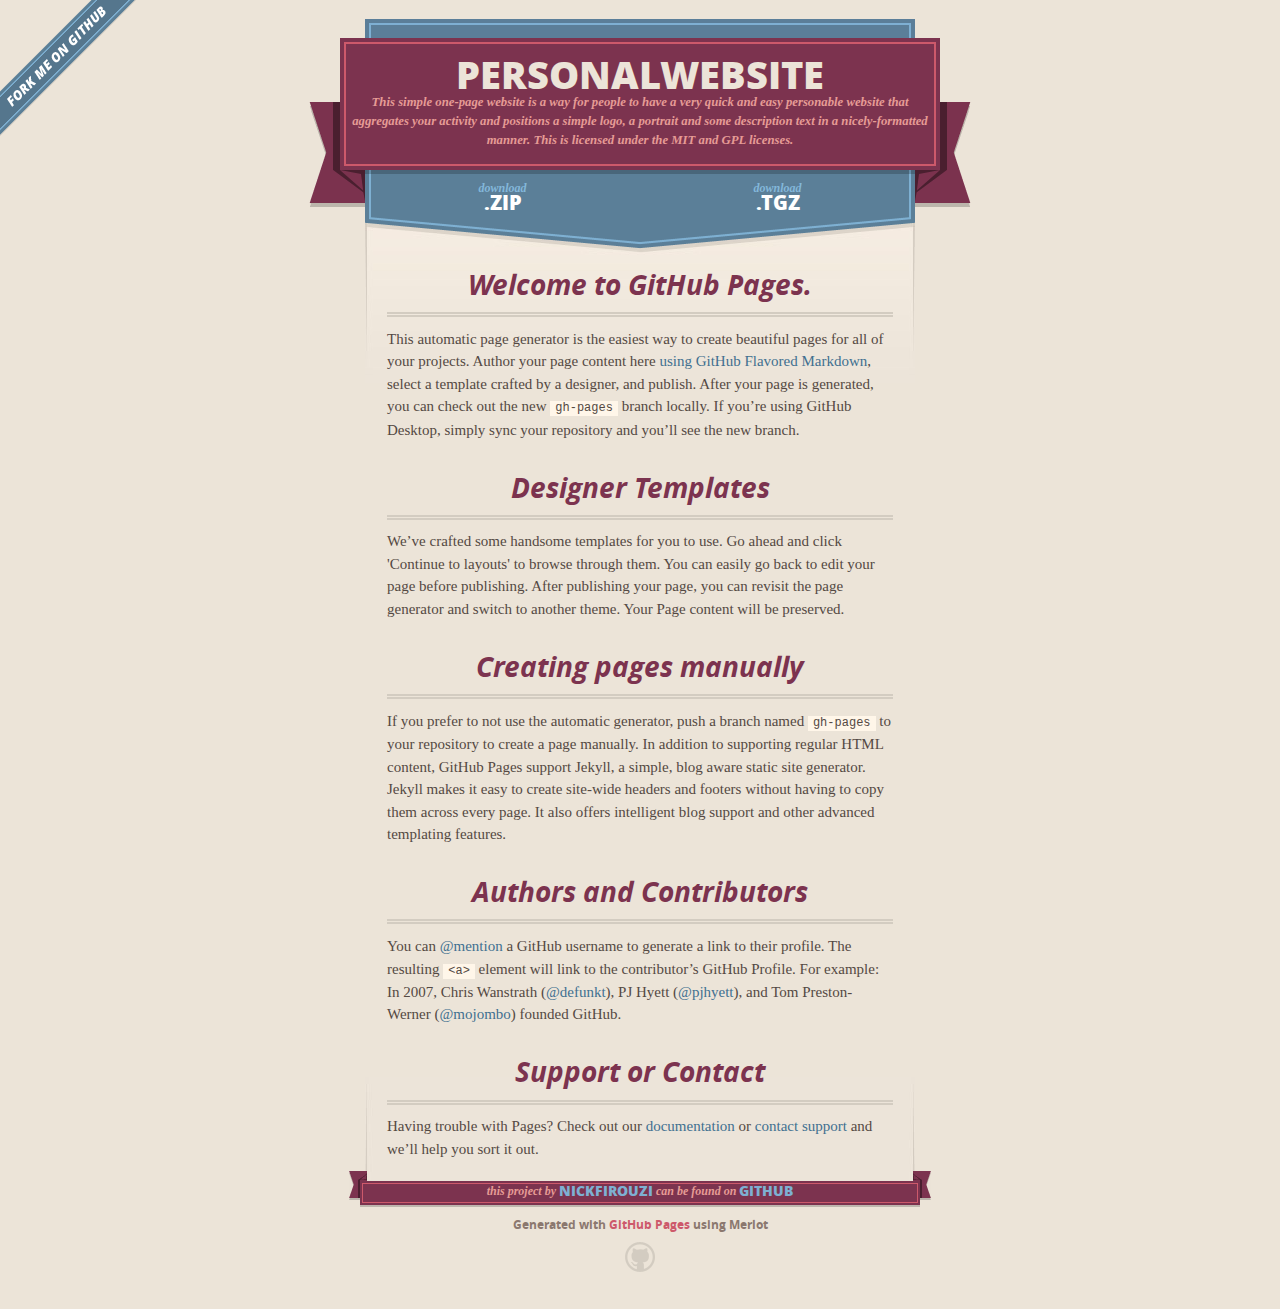
<file: index.html>
<!DOCTYPE html>
<html>
  <head>
    <meta charset='utf-8'>
    <meta http-equiv="X-UA-Compatible" content="chrome=1">
    <meta name="viewport" content="width=640">

    <link rel="stylesheet" href="stylesheets/core.css" media="screen">
    <link rel="stylesheet" href="stylesheets/mobile.css" media="handheld, only screen and (max-device-width:640px)">
    <link rel="stylesheet" href="stylesheets/github-light.css">

    <script type="text/javascript" src="javascripts/modernizr.js"></script>
    <script type="text/javascript" src="https://ajax.googleapis.com/ajax/libs/jquery/1.7.1/jquery.min.js"></script>
    <script type="text/javascript" src="javascripts/headsmart.min.js"></script>
    <script type="text/javascript">
      $(document).ready(function () {
        $('#main_content').headsmart()
      })
    </script>
    <title>Personalwebsite by nickfirouzi</title>
  </head>

  <body>
    <a id="forkme_banner" href="https://github.com/nickfirouzi/personalWebsite">View on GitHub</a>
    <div class="shell">

      <header>
        <span class="ribbon-outer">
          <span class="ribbon-inner">
            <h1>Personalwebsite</h1>
            <h2>This simple one-page website is a way for people to have a very quick and easy personable website that aggregates your activity and positions a simple logo, a portrait and some description text in a nicely-formatted manner. This is licensed under the MIT and GPL licenses.</h2>
          </span>
          <span class="left-tail"></span>
          <span class="right-tail"></span>
        </span>
      </header>

      <section id="downloads">
        <span class="inner">
          <a href="https://github.com/nickfirouzi/personalWebsite/zipball/master" class="zip"><em>download</em> .ZIP</a><a href="https://github.com/nickfirouzi/personalWebsite/tarball/master" class="tgz"><em>download</em> .TGZ</a>
        </span>
      </section>


      <span class="banner-fix"></span>


      <section id="main_content">
        <h3>
<a id="welcome-to-github-pages" class="anchor" href="#welcome-to-github-pages" aria-hidden="true"><span class="octicon octicon-link"></span></a>Welcome to GitHub Pages.</h3>

<p>This automatic page generator is the easiest way to create beautiful pages for all of your projects. Author your page content here <a href="https://guides.github.com/features/mastering-markdown/">using GitHub Flavored Markdown</a>, select a template crafted by a designer, and publish. After your page is generated, you can check out the new <code>gh-pages</code> branch locally. If you’re using GitHub Desktop, simply sync your repository and you’ll see the new branch.</p>

<h3>
<a id="designer-templates" class="anchor" href="#designer-templates" aria-hidden="true"><span class="octicon octicon-link"></span></a>Designer Templates</h3>

<p>We’ve crafted some handsome templates for you to use. Go ahead and click 'Continue to layouts' to browse through them. You can easily go back to edit your page before publishing. After publishing your page, you can revisit the page generator and switch to another theme. Your Page content will be preserved.</p>

<h3>
<a id="creating-pages-manually" class="anchor" href="#creating-pages-manually" aria-hidden="true"><span class="octicon octicon-link"></span></a>Creating pages manually</h3>

<p>If you prefer to not use the automatic generator, push a branch named <code>gh-pages</code> to your repository to create a page manually. In addition to supporting regular HTML content, GitHub Pages support Jekyll, a simple, blog aware static site generator. Jekyll makes it easy to create site-wide headers and footers without having to copy them across every page. It also offers intelligent blog support and other advanced templating features.</p>

<h3>
<a id="authors-and-contributors" class="anchor" href="#authors-and-contributors" aria-hidden="true"><span class="octicon octicon-link"></span></a>Authors and Contributors</h3>

<p>You can <a href="https://github.com/blog/821" class="user-mention">@mention</a> a GitHub username to generate a link to their profile. The resulting <code>&lt;a&gt;</code> element will link to the contributor’s GitHub Profile. For example: In 2007, Chris Wanstrath (<a href="https://github.com/defunkt" class="user-mention">@defunkt</a>), PJ Hyett (<a href="https://github.com/pjhyett" class="user-mention">@pjhyett</a>), and Tom Preston-Werner (<a href="https://github.com/mojombo" class="user-mention">@mojombo</a>) founded GitHub.</p>

<h3>
<a id="support-or-contact" class="anchor" href="#support-or-contact" aria-hidden="true"><span class="octicon octicon-link"></span></a>Support or Contact</h3>

<p>Having trouble with Pages? Check out our <a href="https://help.github.com/pages">documentation</a> or <a href="https://github.com/contact">contact support</a> and we’ll help you sort it out.</p>
      </section>

      <footer>
        <span class="ribbon-outer">
          <span class="ribbon-inner">
            <p>this project by <a href="https://github.com/nickfirouzi">nickfirouzi</a> can be found on <a href="https://github.com/nickfirouzi/personalWebsite">GitHub</a></p>
          </span>
          <span class="left-tail"></span>
          <span class="right-tail"></span>
        </span>
        <p>Generated with <a href="https://pages.github.com">GitHub Pages</a> using Merlot</p>
        <span class="octocat"></span>
      </footer>

    </div>

    
  </body>
</html>
</file>
<file: stylesheets/core.css>
@import url("screen.css");
@import url("non-screen.css") handheld;
@import url("non-screen.css") only screen and (max-device-width:640px);
</file>
<file: stylesheets/mobile.css>
/* Generated by Font Squirrel (http://www.fontsquirrel.com) on February 9, 2012 */


@font-face {
  font-family: 'Open Sans';
  src: url('../fonts/opensans-regular-webfont.eot');
  src: url('../fonts/opensans-regular-webfont.eot?#iefix') format('embedded-opentype'),
       url('../fonts/opensans-regular-webfont.woff') format('woff'),
       url('../fonts/opensans-regular-webfont.ttf') format('truetype'),
       url('../fonts/opensans-regular-webfont.svg#OpenSansRegular') format('svg');
  font-weight: normal;
  font-style: normal;
}

@font-face {
  font-family: 'Open Sans';
  src: url('../fonts/opensans-italic-webfont.eot');
  src: url('../fonts/opensans-italic-webfont.eot?#iefix') format('embedded-opentype'),
       url('../fonts/opensans-italic-webfont.woff') format('woff'),
       url('../fonts/opensans-italic-webfont.ttf') format('truetype'),
       url('../fonts/opensans-italic-webfont.svg#OpenSansItalic') format('svg');
  font-weight: normal;
  font-style: italic;
}

@font-face {
  font-family: 'Open Sans';
  src: url('../fonts/opensans-bold-webfont.eot');
  src: url('../fonts/opensans-bold-webfont.eot?#iefix') format('embedded-opentype'),
       url('../fonts/opensans-bold-webfont.woff') format('woff'),
       url('../fonts/opensans-bold-webfont.ttf') format('truetype'),
       url('../fonts/opensans-bold-webfont.svg#OpenSansBold') format('svg');
  font-weight: bold;
  font-style: normal;
}

@font-face {
  font-family: 'Open Sans';
  src: url('../fonts/opensans-bolditalic-webfont.eot');
  src: url('../fonts/opensans-bolditalic-webfont.eot?#iefix') format('embedded-opentype'),
       url('../fonts/opensans-bolditalic-webfont.woff') format('woff'),
       url('../fonts/opensans-bolditalic-webfont.ttf') format('truetype'),
       url('../fonts/opensans-bolditalic-webfont.svg#OpenSansBoldItalic') format('svg');
  font-weight: bold;
  font-style: italic;
}

@font-face {
  font-family: 'Open Sans';
  src: url('../fonts/opensans-extrabold-webfont.eot');
  src: url('../fonts/opensans-extrabold-webfont.eot?#iefix') format('embedded-opentype'),
       url('../fonts/opensans-extrabold-webfont.woff') format('woff'),
       url('../fonts/opensans-extrabold-webfont.ttf') format('truetype'),
       url('../fonts/opensans-extrabold-webfont.svg#OpenSansExtrabold') format('svg');
  font-weight: bolder;
  font-style: normal;
}


/* http://meyerweb.com/eric/tools/css/reset/ 
   v2.0 | 20110126
   License: none (public domain)
*/

html, body, div, span, applet, object, iframe,
h1, h2, h3, h4, h5, h6, p, blockquote, pre,
a, abbr, acronym, address, big, cite, code,
del, dfn, em, img, ins, kbd, q, s, samp,
small, strike, strong, sub, sup, tt, var,
b, u, i, center,
dl, dt, dd, ol, ul, li,
fieldset, form, label, legend,
table, caption, tbody, tfoot, thead, tr, th, td,
article, aside, canvas, details, embed, 
figure, figcaption, footer, header, hgroup, 
menu, nav, output, ruby, section, summary,
time, mark, audio, video {
  margin: 0;
  padding: 0;
  border: 0;
  font-size: 100%;
  font: inherit;
  vertical-align: baseline;
}
/* HTML5 display-role reset for older browsers */
article, aside, details, figcaption, figure, 
footer, header, hgroup, menu, nav, section {
  display: block;
}
body {
  line-height: 1;
}
ol, ul {
  list-style: none;
}
blockquote, q {
  quotes: none;
}
blockquote:before, blockquote:after,
q:before, q:after {
  content: '';
  content: none;
}
table {
  border-collapse: collapse;
  border-spacing: 0;
}

header, footer, section {
  display: block;
  position: relative;
}

/* STYLES */

div.shell {
  display: block;
  width: 640px;
  margin: 0 auto;
}

a#forkme_banner {
  display: none;
}

/* header */

header {
  position: relative;
  z-index: 2;
  margin: 0;
  max-width: 640px;
  top: 51px;
}

header span.ribbon-inner {
  position: relative;
  display: block;
  background-color: #cd596b;
  border: 8px solid #7c334f;
  padding: 6px;
  z-index: 1;
}

header span.left-tail, header span.right-tail {
  position: relative;
  display: block;
  width: 19px;
  height: 10px;
  background: transparent url(../images/ribbon-tail-sprite-2x.png) 0 0 no-repeat;
  position: absolute;
  bottom: -10px;
  z-index: 0;
}

header span.left-tail {
  background-position: 0 0;
  left: 0;
}

header span.right-tail {
  background-position: -19px 0;
  right: 0;
}

header h1 {
  background-color: #7c334f;
  font-size: 2em;
  font-weight: bolder;
  font-style: normal;
  text-transform: uppercase;
  color: #ece4d8;
  text-align: center;
  line-height:1;  
  padding: 14px 20px 0;
}

header h2 {
  background-color: #7c334f;
  font: bold italic .85em/1.5 Georgia, Times, “Times New Roman”, serif;
  color: #e69b95;
  padding-bottom: 14px;
  margin-top: -3px;
  text-align: center;
}

section#downloads {
  position: relative;
  display: block;
  height: 171px;
  width: 602px;
  padding-bottom: 150px;
  margin: 51px auto -250px;
  z-index: 1;
  background: transparent url(../images/shield.png) center 0 no-repeat;
}

section#downloads a {
  display: none;
}

span.banner-fix {
  background: transparent url(../images/shield-fallback.png) center top no-repeat;
  display: block;
  height: 31px;
  position: absolute;
  width: 640px;
  top: 20px;

}

section#main_content {
  z-index: 2;
  padding: 20px 40px 0;
  min-height:185px;
}

/* footer */

footer {
  background: none;
  padding-top: 104px;
  margin: -94px auto 40px;
  max-width:640px;
  text-align: center;
}

footer span.ribbon-outer {
  display: block;
  position: relative;
  border-bottom: 2px solid #bdb6ad;
}

footer span.ribbon-inner {
  position: relative;
  display: block;
  background-color: #cd596b;
  border: 8px solid #7c334f;
  padding: 6px;
  z-index: 1;
}

footer p {
  font-family: 'Open Sans', sans-serif;
  font-weight: bold;
  font-size: .6em;
  color: #8b786f;
}

footer a {
  color: #cd596b;
}

footer span.ribbon-inner p {
  background-color: #7c334f;
  margin: 0;
  color: #e69b95;
  font: bold italic 22px/1 Georgia, Times, “Times New Roman”, serif;
  height: auto;
  line-height: 1.1;
  padding: 20px 0px 10px;
}

footer span.ribbon-inner a {
  display: block;
  position: relative;
  bottom: 0;
  color: #7eb0d2;
  font-family: 'Open Sans', sans-serif;
  text-transform: uppercase;
  font-style: normal;
  font-weight: bolder;
  font-size: 38px;
  padding-bottom: 10px;
}

footer span.ribbon-inner a:hover {
  color: #7eb0d2;
}

footer span.left-tail, footer span.right-tail {
  position: relative;
  display: block;
  width: 23px;
  height: 126px;
  background: transparent url(../images/small-ribbon-tail-sprite-2x.png) 0 0 no-repeat;
  position: absolute;
  top: -126px;
  z-index: 0;
}

footer span.left-tail {
  background-position: 0 0;
  left: 0;
}

footer span.right-tail {
  background-position: -23px 0;
  right: 0;
}

footer span.octocat {
  background: transparent url(../images/octocat-2x.png) 0 0 no-repeat;
  display: block;
  width: 60px;
  height: 60px;
  margin: 20px auto 0;}

/* content */

body {
  background: #ece4d8;
  font: normal normal 30px/1.5 Georgia, Palatino,” Palatino Linotype”, Times, “Times New Roman”, serif;
  color: #544943;
  -webkit-font-smoothing: antialiased;
}

a, a:hover {
  color: #417090;
}

a {
  text-decoration: none;
}

a:hover {
  text-decoration: underline;
}

h1,h2,h3,h4,h5,h6 {
  font-family: 'Open Sans', sans-serif;
  font-weight: bold;
}

p {
  margin: .7em 0 0;
}

strong {
  font-weight: bold;
}

em {
  font-style: italic;
}

ol {
  margin: .7em 0;
  list-style-type: decimal;
  padding-left: 1.35em;
}

ul {
  margin: .7em 0;
  padding-left: 1.35em;
}

ul li {
  padding-left: 20px;
  background: transparent url(../images/chevron-2x.png) left 15px no-repeat;
}

blockquote {
  font-family: 'Open Sans', sans-serif;
  margin: 20px 0;
  color: #8b786f;
  padding-left: 1.35em;
  background: transparent url('../images/blockquote-gfx-2x.png') 0 8px no-repeat;
}

img {
  -webkit-box-shadow: 0px 4px 0px #bdb6ad;
  -moz-box-shadow: 0px 4px 0px #bdb6ad;
  box-shadow: 0px 4px 0px #bdb6ad;
  border: 4px solid #fff6e9;
  max-width: 556px;
}

hr {
  border: none;
  outline: none;
  height: 42px;
  background: transparent url('../images/hr-2x.jpg') center center repeat-x;
  margin: 0 0 20px;
}

code {
  background: #fff6e9;
  font: normal normal .9em/1.7 "Lucida Sans Typewriter", "Lucida Console", Monaco, "Bitstream Vera Sans Mono", monospace;
  padding: 0 5px 1px;
}

pre {
  margin: 10px 0 20px;
  padding: .7em;
  background: #fff6e9;
  border-bottom: 4px solid #bdb6ad;
  font: normal normal .9em/1.7 "Lucida Sans Typewriter", "Lucida Console", Monaco, "Bitstream Vera Sans Mono", monospace;
  overflow: auto;
}

table {
  background: #fff6e9;
  display: table;
  width: 100%;
  border-collapse: separate;
  border-bottom: 4px solid #bdb6ad;
  margin: 10px 0;
}

tr {
  display: table-row;
}

th {
  display: table-cell;
  padding: 2px 10px;
  border: solid #ece4d8;
  border-width: 0 4px 4px 0;
  color: #cd596b;
  font-family: 'Open Sans', sans-serif;
  font-weight: bold;
  font-size: .85em;
}

td {
  display: table-cell;
  padding: 0 .7em;
  border: solid #ece4d8;
  border-width: 0 4px 4px 0;
}

td:last-child, th:last-child {
  border-right: none;
}

tr:last-child td {
  border-bottom: none;
}

dl {
  margin: .7em 0 20px;
}

dt {
  font-family: 'Open Sans', sans-serif;
  font-weight: bold;
}

dd {
  padding-left: 1.35em;
}

dd p:first-child {
  margin-top: 0;
}

/* Content based headers */

#main_content > .header-level-1:first-child,
#main_content > .header-level-2:first-child,
#main_content > .header-level-3:first-child,
#main_content > .header-level-4:first-child,
#main_content > .header-level-5:first-child,
#main_content > .header-level-6:first-child {
  margin-top: 0;
}

.header-level-1 {
  font-size: 1.85em;
  border-bottom: .2em double #d3ccc1;
  color: #7c334f;
  text-align: center;
  font-style: italic;
  margin: 1.1em 0 .38em;
  line-height: 1.2;
  padding-bottom: 10px
}

.header-level-2 {
  font-size: 1.58em;
  color: #7c334f;
  margin: .95em 0 .5em;
  border-bottom: .1em solid #D3CCC1;
  line-height: 1.2;
  padding-bottom: 10px
}

.header-level-3 {
  margin: 20px 0 10px;
  font-size: 1.45em;
}

.header-level-4 {
  margin: .6em 0;
  font-size: 1.2em;
  color: #cd596b;
}

.header-level-5 {
  margin: .7em 0;
  font-size: 1em;
  color: #8b786f;
}

.header-level-6 {
  margin: .8em 0;
  font-size: .85em;
  font-style: italic;
}
</file>
<file: stylesheets/github-light.css>
/*
   Copyright 2014 GitHub Inc.

   Licensed under the Apache License, Version 2.0 (the "License");
   you may not use this file except in compliance with the License.
   You may obtain a copy of the License at

       http://www.apache.org/licenses/LICENSE-2.0

   Unless required by applicable law or agreed to in writing, software
   distributed under the License is distributed on an "AS IS" BASIS,
   WITHOUT WARRANTIES OR CONDITIONS OF ANY KIND, either express or implied.
   See the License for the specific language governing permissions and
   limitations under the License.

*/

.pl-c /* comment */ {
  color: #969896;
}

.pl-c1      /* constant, markup.raw, meta.diff.header, meta.module-reference, meta.property-name, support, support.constant, support.variable, variable.other.constant */,
.pl-s .pl-v /* string variable */ {
  color: #0086b3;
}

.pl-e  /* entity */,
.pl-en /* entity.name */ {
  color: #795da3;
}

.pl-s .pl-s1 /* string source */,
.pl-smi      /* storage.modifier.import, storage.modifier.package, storage.type.java, variable.other, variable.parameter.function */ {
  color: #333;
}

.pl-ent /* entity.name.tag */ {
  color: #63a35c;
}

.pl-k /* keyword, storage, storage.type */ {
  color: #a71d5d;
}

.pl-pds              /* punctuation.definition.string, string.regexp.character-class */,
.pl-s                /* string */,
.pl-s .pl-pse .pl-s1 /* string punctuation.section.embedded source */,
.pl-sr               /* string.regexp */,
.pl-sr .pl-cce       /* string.regexp constant.character.escape */,
.pl-sr .pl-sra       /* string.regexp string.regexp.arbitrary-repitition */,
.pl-sr .pl-sre       /* string.regexp source.ruby.embedded */ {
  color: #183691;
}

.pl-v /* variable */ {
  color: #ed6a43;
}

.pl-id /* invalid.deprecated */ {
  color: #b52a1d;
}

.pl-ii /* invalid.illegal */ {
  background-color: #b52a1d;
  color: #f8f8f8;
}

.pl-sr .pl-cce /* string.regexp constant.character.escape */ {
  color: #63a35c;
  font-weight: bold;
}

.pl-ml /* markup.list */ {
  color: #693a17;
}

.pl-mh        /* markup.heading */,
.pl-mh .pl-en /* markup.heading entity.name */,
.pl-ms        /* meta.separator */ {
  color: #1d3e81;
  font-weight: bold;
}

.pl-mq /* markup.quote */ {
  color: #008080;
}

.pl-mi /* markup.italic */ {
  color: #333;
  font-style: italic;
}

.pl-mb /* markup.bold */ {
  color: #333;
  font-weight: bold;
}

.pl-md /* markup.deleted, meta.diff.header.from-file */ {
  background-color: #ffecec;
  color: #bd2c00;
}

.pl-mi1 /* markup.inserted, meta.diff.header.to-file */ {
  background-color: #eaffea;
  color: #55a532;
}

.pl-mdr /* meta.diff.range */ {
  color: #795da3;
  font-weight: bold;
}

.pl-mo /* meta.output */ {
  color: #1d3e81;
}
</file>
